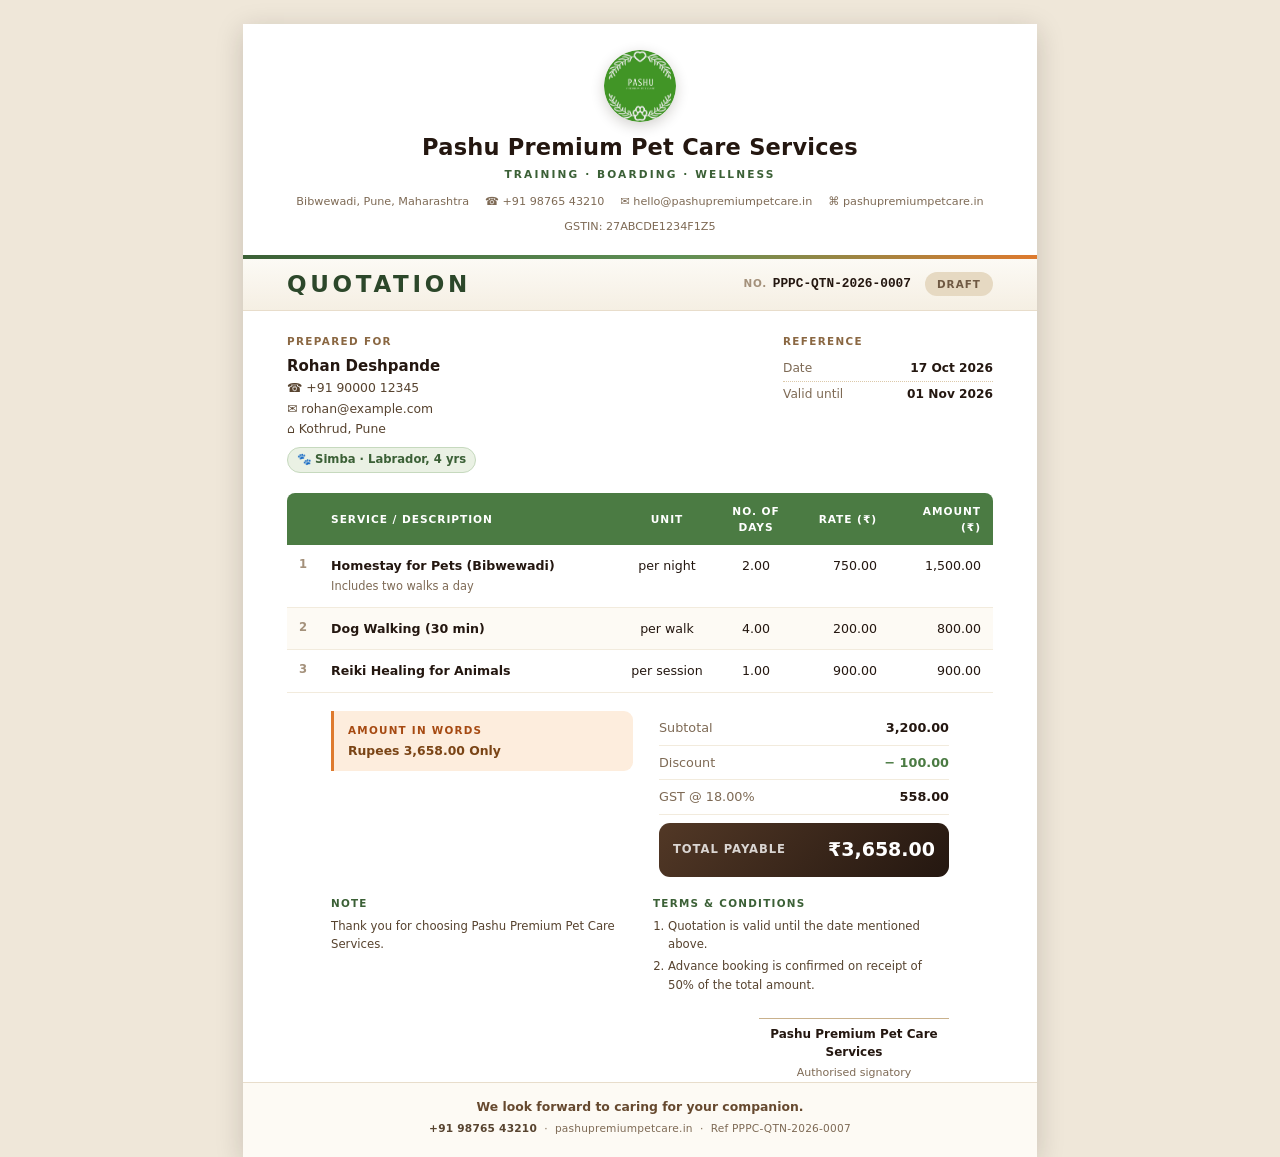
<file: _measure.html>
<!DOCTYPE html><html lang="en"><head><meta charset="UTF-8">
<title>Sheet preview (quotation)</title>
<link rel="stylesheet" href="assets/css/styles.css">
<style>body{background:#EFE7D9;padding:24px;margin:0}.sheet{margin:0 auto}</style>
</head><body><div class="sheet">
    <div class="sh-top">
      <img class="sh-logo" src="assets/images/pashupremiumpetcare_logo.png" alt="Pashu Premium Pet Care Services">
      <div class="sh-biz">
        <h2>Pashu Premium Pet Care Services</h2>
        <div class="tag">Training · Boarding · Wellness</div>
        <div class="meta"><span>Bibwewadi, Pune, Maharashtra</span><span>☎ +91 98765 43210</span><span>✉ hello@pashupremiumpetcare.in</span><span>⌘ pashupremiumpetcare.in</span><span>GSTIN: 27ABCDE1234F1Z5</span></div>
      </div>
    </div>

    <div class="sh-rule"></div>

    <div class="sh-docbar">
      <div class="kind">Quotation</div>
      <div class="sh-doc">
        <div class="no"><span>No.</span>PPPC-QTN-2026-0007</div>
        <div class="status draft">Draft</div>
      </div>
    </div>

    <div class="sh-body">
      <div class="sh-parties">
        <div class="sh-party to">
          <div class="sh-label">Prepared for</div>
          <div class="name">Rohan Deshpande</div>
         <div class="line">☎ +91 90000 12345<br>✉ rohan@example.com<br>⌂ Kothrud, Pune
         </div>
         <div class="pet">🐾 Simba · Labrador, 4 yrs</div>
        </div>
        <div class="sh-dates">
          <div class="sh-label">Reference</div>
          <div class="dr"><span>Date</span><b>17 Oct 2026</b></div><div class="dr"><span>Valid until</span><b>01 Nov 2026</b></div>
        </div>
      </div>

      <table class="sh-table">
        <thead>
          <tr>
            <th style="width:26px"></th>
            <th>Service / description</th>
            <th class="c" style="width:96px">Unit</th>
            <th class="c" style="width:82px">No. of days</th>
            <th class="r" style="width:92px">Rate (₹)</th>
            <th class="r" style="width:104px">Amount (₹)</th>
          </tr>
        </thead>
        <tbody><tr>
          <td class="idx">1</td>
          <td class="svc">Homestay for Pets (Bibwewadi)<small>Includes two walks a day</small></td>
          <td class="c">per night</td>
          <td class="c">2.00</td>
          <td class="r">750.00</td>
          <td class="r">1,500.00</td>
        </tr><tr>
          <td class="idx">2</td>
          <td class="svc">Dog Walking (30 min)</td>
          <td class="c">per walk</td>
          <td class="c">4.00</td>
          <td class="r">200.00</td>
          <td class="r">800.00</td>
        </tr><tr>
          <td class="idx">3</td>
          <td class="svc">Reiki Healing for Animals</td>
          <td class="c">per session</td>
          <td class="c">1.00</td>
          <td class="r">900.00</td>
          <td class="r">900.00</td>
        </tr></tbody>
      </table>

      <div class="sh-bottom">
        <div class="sh-words">
          <div class="lbl">Amount in words</div>
          <div class="val">Rupees 3,658.00 only</div>
        </div>
        <div class="sh-totals"><div class="tr"><span>Subtotal</span><b>3,200.00</b></div><div class="tr discounted"><span>Discount</span><b>− 100.00</b></div><div class="tr"><span>GST @ 18.00%</span><b>558.00</b></div><div class="tr grand"><span>Total payable</span><b>₹3,658.00</b></div></div>
      </div>
      <div class="sh-notes"><div class="sh-note"><div class="lbl">Note</div><p>Thank you for choosing Pashu Premium Pet Care Services.</p></div><div class="sh-note"><div class="lbl">Terms &amp; conditions</div><ol><li>Quotation is valid until the date mentioned above.</li><li>Advance booking is confirmed on receipt of 50% of the total amount.</li></ol></div></div>
      <div class="sh-sign">
        <div class="box">
          <div class="rule"></div>
          <strong>Pashu Premium Pet Care Services</strong>
          <span>Authorised signatory</span>
        </div>
      </div>
    </div>

    <div class="sh-foot">
      <div class="thanks">We look forward to caring for your companion.</div>
      <div class="fc">
        <b>+91 98765 43210</b> &nbsp;·&nbsp; pashupremiumpetcare.in
         &nbsp;·&nbsp; Ref PPPC-QTN-2026-0007
      </div>
    </div></div><script>window.addEventListener('load', function(){var s=document.querySelector('.sheet');document.title='HEIGHT='+Math.round(s.getBoundingClientRect().height)+' WIDTH='+Math.round(s.getBoundingClientRect().width);});</script></body></html>
</file>
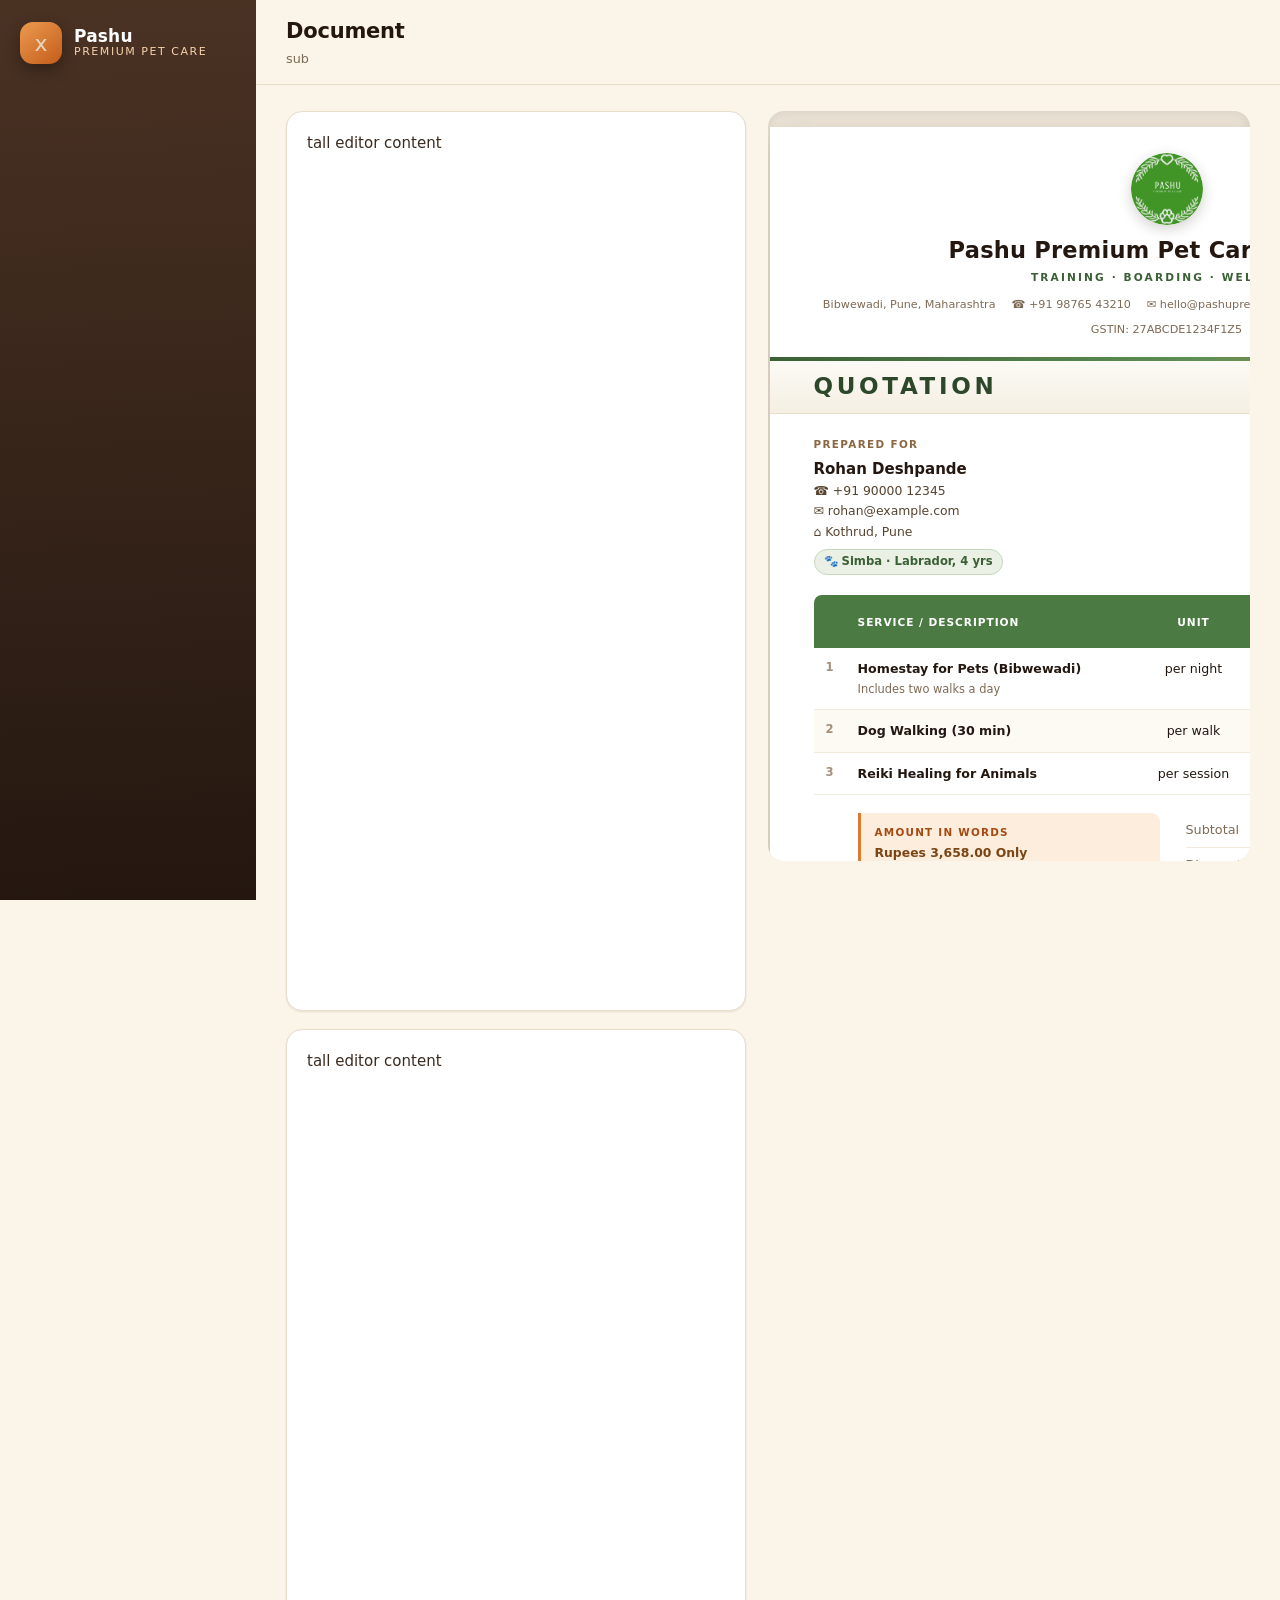
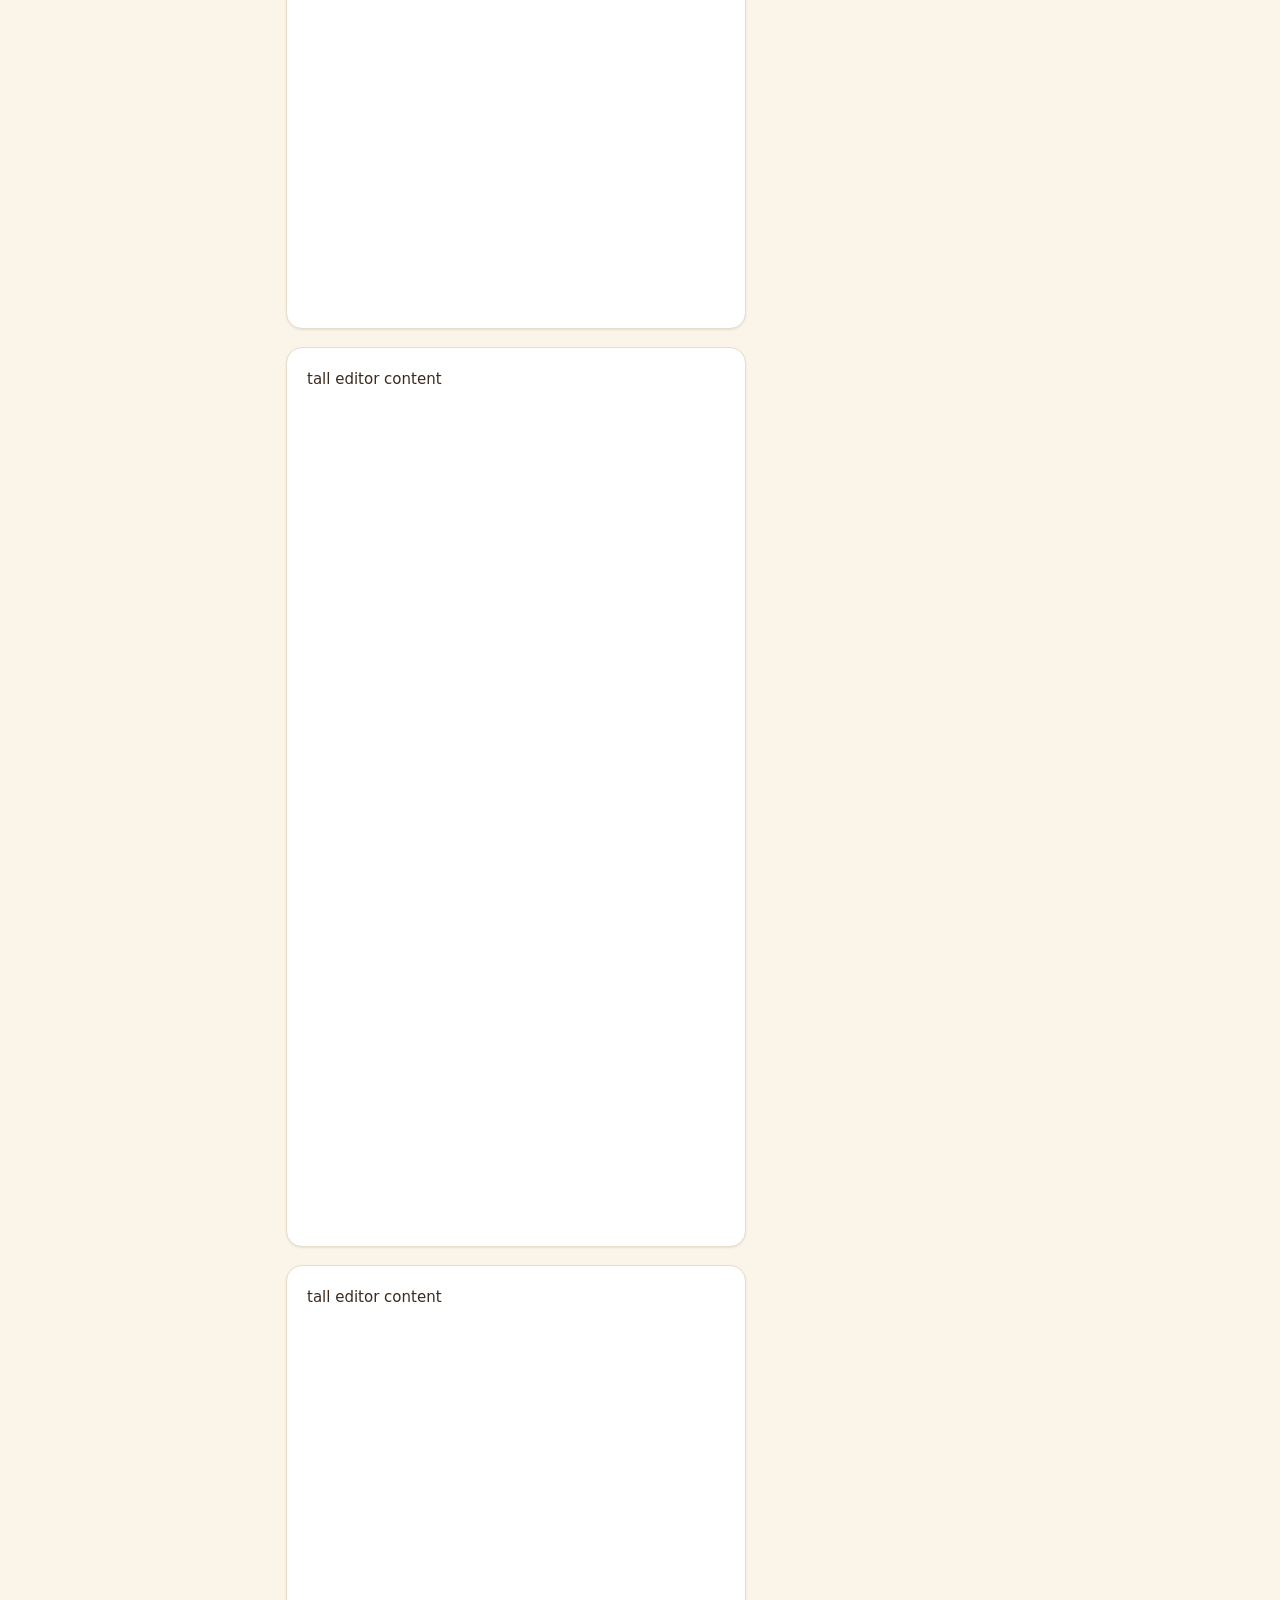
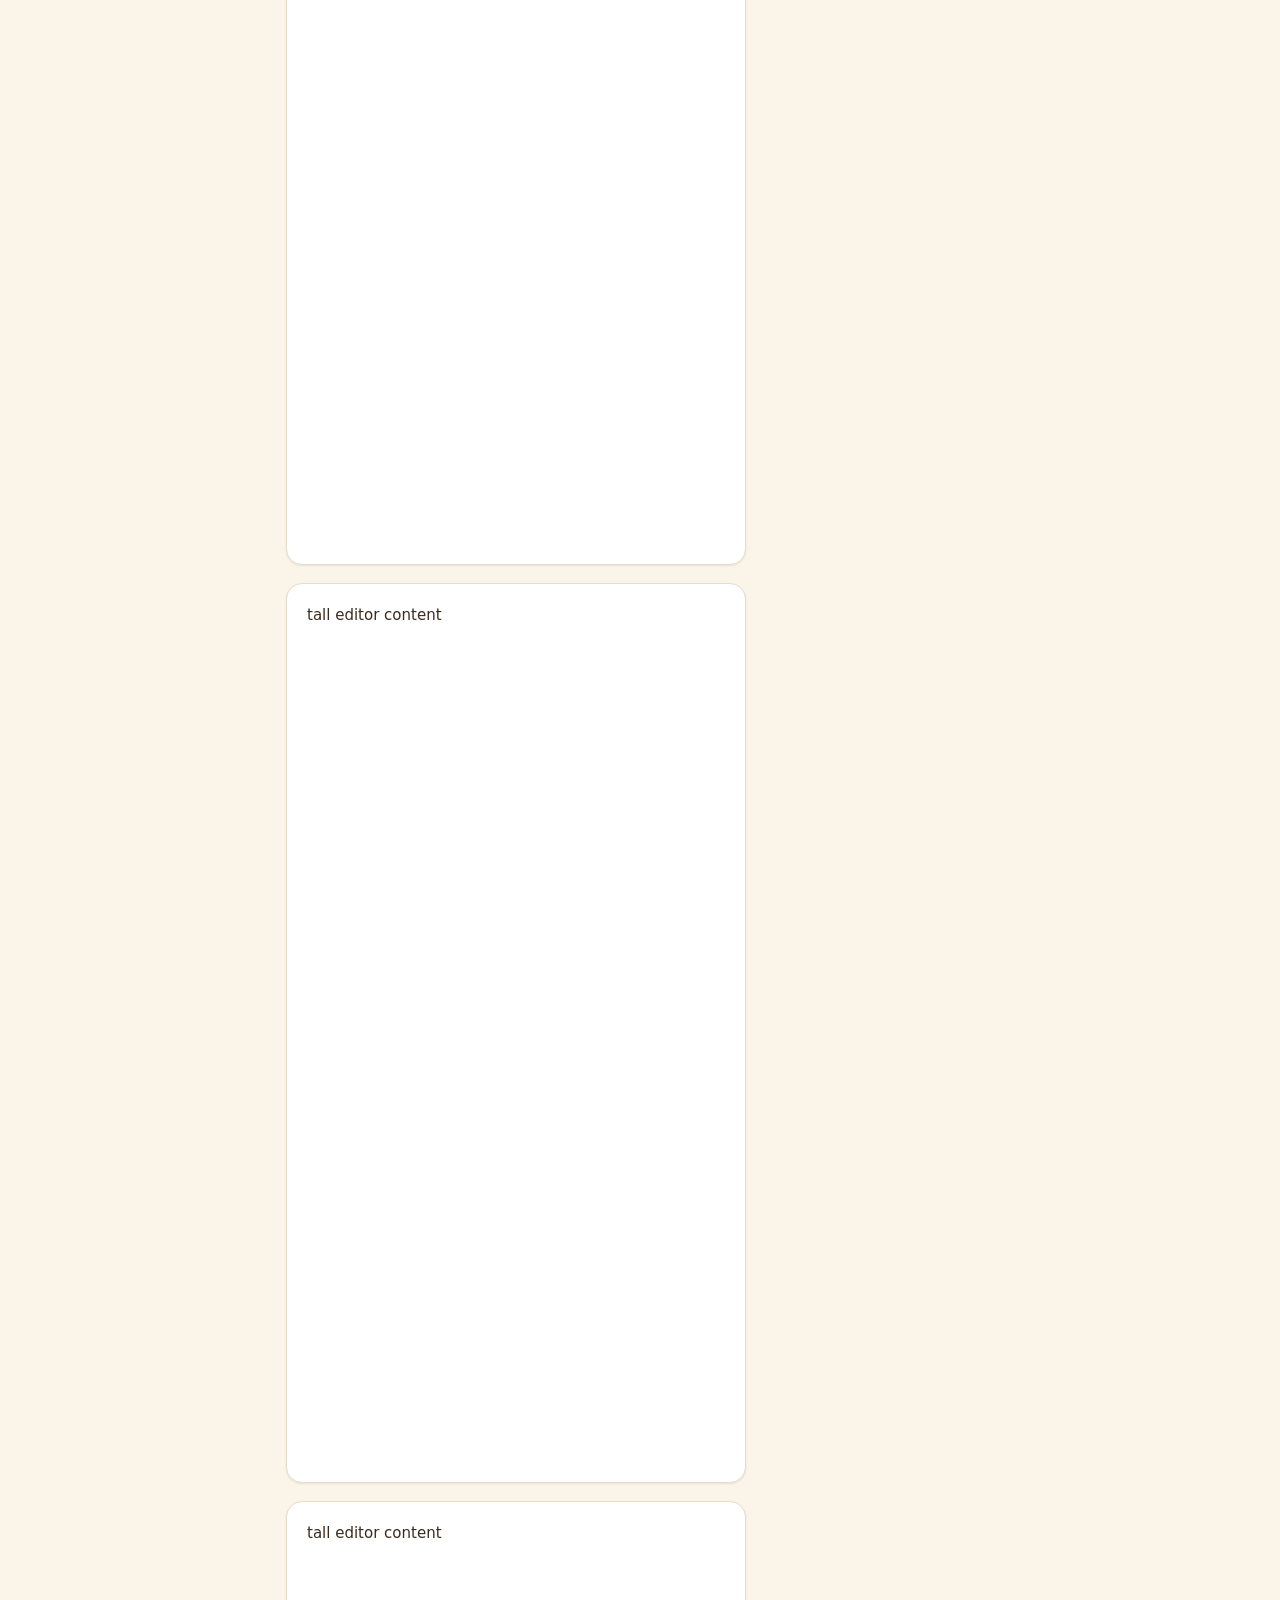
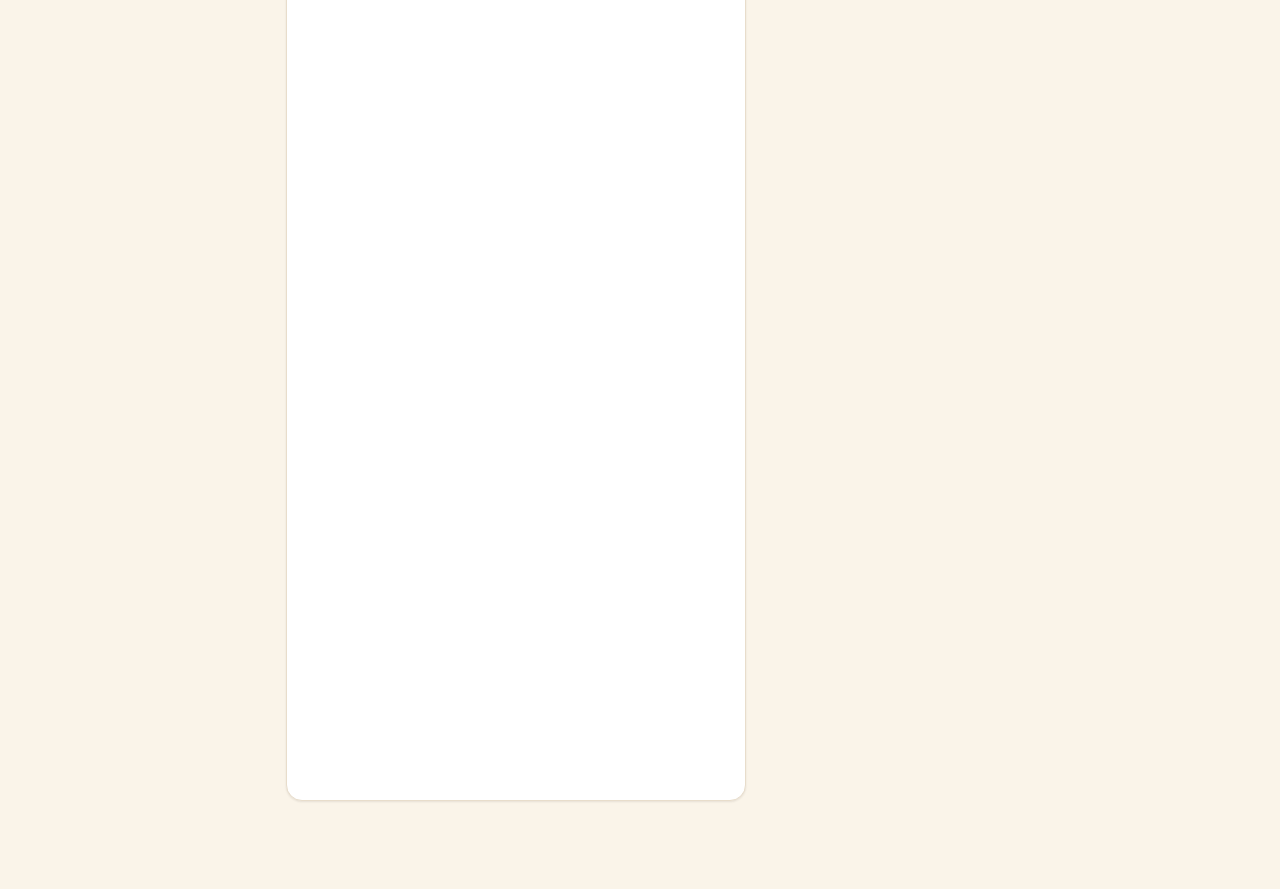
<file: _print-test.html>
<!DOCTYPE html><html lang="en"><head><meta charset="UTF-8">
<link rel="stylesheet" href="assets/css/styles.css"></head><body>
<aside class="sidebar"><div class="brand"><div class="brand-mark">x</div><div class="brand-text"><strong>Pashu</strong><span>Premium Pet Care</span></div></div></aside>
<div class="main"><header class="topbar"><div class="page-head"><h1>Document</h1><p>sub</p></div></header>
<main class="content"><section class="view active" id="view-document"><div class="editor"><form class="editor-form">
<div class="card" style="height:900px">tall editor content</div><div class="card" style="height:900px">tall editor content</div><div class="card" style="height:900px">tall editor content</div><div class="card" style="height:900px">tall editor content</div><div class="card" style="height:900px">tall editor content</div><div class="card" style="height:900px">tall editor content</div>
</form><div class="editor-preview"><div class="sheet-scroll"><div class="sheet-holder"><div class="sheet">
    <div class="sh-top">
      <img class="sh-logo" src="assets/images/pashupremiumpetcare_logo.png" alt="Pashu Premium Pet Care Services">
      <div class="sh-biz">
        <h2>Pashu Premium Pet Care Services</h2>
        <div class="tag">Training · Boarding · Wellness</div>
        <div class="meta"><span>Bibwewadi, Pune, Maharashtra</span><span>☎ +91 98765 43210</span><span>✉ hello@pashupremiumpetcare.in</span><span>⌘ pashupremiumpetcare.in</span><span>GSTIN: 27ABCDE1234F1Z5</span></div>
      </div>
    </div>

    <div class="sh-rule"></div>

    <div class="sh-docbar">
      <div class="kind">Quotation</div>
      <div class="sh-doc">
        <div class="no"><span>No.</span>PPPC-QTN-2026-0007</div>
        <div class="status draft">Draft</div>
      </div>
    </div>

    <div class="sh-body">
      <div class="sh-parties">
        <div class="sh-party to">
          <div class="sh-label">Prepared for</div>
          <div class="name">Rohan Deshpande</div>
         <div class="line">☎ +91 90000 12345<br>✉ rohan@example.com<br>⌂ Kothrud, Pune
         </div>
         <div class="pet">🐾 Simba · Labrador, 4 yrs</div>
        </div>
        <div class="sh-dates">
          <div class="sh-label">Reference</div>
          <div class="dr"><span>Date</span><b>17 Oct 2026</b></div><div class="dr"><span>Valid until</span><b>01 Nov 2026</b></div>
        </div>
      </div>

      <table class="sh-table">
        <thead>
          <tr>
            <th style="width:26px"></th>
            <th>Service / description</th>
            <th class="c" style="width:96px">Unit</th>
            <th class="c" style="width:82px">No. of days</th>
            <th class="r" style="width:92px">Rate (₹)</th>
            <th class="r" style="width:104px">Amount (₹)</th>
          </tr>
        </thead>
        <tbody><tr>
          <td class="idx">1</td>
          <td class="svc">Homestay for Pets (Bibwewadi)<small>Includes two walks a day</small></td>
          <td class="c">per night</td>
          <td class="c">2.00</td>
          <td class="r">750.00</td>
          <td class="r">1,500.00</td>
        </tr><tr>
          <td class="idx">2</td>
          <td class="svc">Dog Walking (30 min)</td>
          <td class="c">per walk</td>
          <td class="c">4.00</td>
          <td class="r">200.00</td>
          <td class="r">800.00</td>
        </tr><tr>
          <td class="idx">3</td>
          <td class="svc">Reiki Healing for Animals</td>
          <td class="c">per session</td>
          <td class="c">1.00</td>
          <td class="r">900.00</td>
          <td class="r">900.00</td>
        </tr></tbody>
      </table>

      <div class="sh-bottom">
        <div class="sh-words">
          <div class="lbl">Amount in words</div>
          <div class="val">Rupees 3,658.00 only</div>
        </div>
        <div class="sh-totals"><div class="tr"><span>Subtotal</span><b>3,200.00</b></div><div class="tr discounted"><span>Discount</span><b>− 100.00</b></div><div class="tr"><span>GST @ 18.00%</span><b>558.00</b></div><div class="tr grand"><span>Total payable</span><b>₹3,658.00</b></div></div>
      </div>
      <div class="sh-notes"><div class="sh-note"><div class="lbl">Note</div><p>Thank you for choosing Pashu Premium Pet Care Services.</p></div><div class="sh-note"><div class="lbl">Terms &amp; conditions</div><ol><li>Quotation is valid until the date mentioned above.</li><li>Advance booking is confirmed on receipt of 50% of the total amount.</li></ol></div></div>
      <div class="sh-sign">
        <div class="box">
          <div class="rule"></div>
          <strong>Pashu Premium Pet Care Services</strong>
          <span>Authorised signatory</span>
        </div>
      </div>
    </div>

    <div class="sh-foot">
      <div class="thanks">We look forward to caring for your companion.</div>
      <div class="fc">
        <b>+91 98765 43210</b> &nbsp;·&nbsp; pashupremiumpetcare.in
         &nbsp;·&nbsp; Ref PPPC-QTN-2026-0007
      </div>
    </div></div></div></div></div></div></section></main></div>
<div class="toast-wrap"></div>
<div id="printArea"><div class="sheet">
    <div class="sh-top">
      <img class="sh-logo" src="assets/images/pashupremiumpetcare_logo.png" alt="Pashu Premium Pet Care Services">
      <div class="sh-biz">
        <h2>Pashu Premium Pet Care Services</h2>
        <div class="tag">Training · Boarding · Wellness</div>
        <div class="meta"><span>Bibwewadi, Pune, Maharashtra</span><span>☎ +91 98765 43210</span><span>✉ hello@pashupremiumpetcare.in</span><span>⌘ pashupremiumpetcare.in</span><span>GSTIN: 27ABCDE1234F1Z5</span></div>
      </div>
    </div>

    <div class="sh-rule"></div>

    <div class="sh-docbar">
      <div class="kind">Quotation</div>
      <div class="sh-doc">
        <div class="no"><span>No.</span>PPPC-QTN-2026-0007</div>
        <div class="status draft">Draft</div>
      </div>
    </div>

    <div class="sh-body">
      <div class="sh-parties">
        <div class="sh-party to">
          <div class="sh-label">Prepared for</div>
          <div class="name">Rohan Deshpande</div>
         <div class="line">☎ +91 90000 12345<br>✉ rohan@example.com<br>⌂ Kothrud, Pune
         </div>
         <div class="pet">🐾 Simba · Labrador, 4 yrs</div>
        </div>
        <div class="sh-dates">
          <div class="sh-label">Reference</div>
          <div class="dr"><span>Date</span><b>17 Oct 2026</b></div><div class="dr"><span>Valid until</span><b>01 Nov 2026</b></div>
        </div>
      </div>

      <table class="sh-table">
        <thead>
          <tr>
            <th style="width:26px"></th>
            <th>Service / description</th>
            <th class="c" style="width:96px">Unit</th>
            <th class="c" style="width:82px">No. of days</th>
            <th class="r" style="width:92px">Rate (₹)</th>
            <th class="r" style="width:104px">Amount (₹)</th>
          </tr>
        </thead>
        <tbody><tr>
          <td class="idx">1</td>
          <td class="svc">Homestay for Pets (Bibwewadi)<small>Includes two walks a day</small></td>
          <td class="c">per night</td>
          <td class="c">2.00</td>
          <td class="r">750.00</td>
          <td class="r">1,500.00</td>
        </tr><tr>
          <td class="idx">2</td>
          <td class="svc">Dog Walking (30 min)</td>
          <td class="c">per walk</td>
          <td class="c">4.00</td>
          <td class="r">200.00</td>
          <td class="r">800.00</td>
        </tr><tr>
          <td class="idx">3</td>
          <td class="svc">Reiki Healing for Animals</td>
          <td class="c">per session</td>
          <td class="c">1.00</td>
          <td class="r">900.00</td>
          <td class="r">900.00</td>
        </tr></tbody>
      </table>

      <div class="sh-bottom">
        <div class="sh-words">
          <div class="lbl">Amount in words</div>
          <div class="val">Rupees 3,658.00 only</div>
        </div>
        <div class="sh-totals"><div class="tr"><span>Subtotal</span><b>3,200.00</b></div><div class="tr discounted"><span>Discount</span><b>− 100.00</b></div><div class="tr"><span>GST @ 18.00%</span><b>558.00</b></div><div class="tr grand"><span>Total payable</span><b>₹3,658.00</b></div></div>
      </div>
      <div class="sh-notes"><div class="sh-note"><div class="lbl">Note</div><p>Thank you for choosing Pashu Premium Pet Care Services.</p></div><div class="sh-note"><div class="lbl">Terms &amp; conditions</div><ol><li>Quotation is valid until the date mentioned above.</li><li>Advance booking is confirmed on receipt of 50% of the total amount.</li></ol></div></div>
      <div class="sh-sign">
        <div class="box">
          <div class="rule"></div>
          <strong>Pashu Premium Pet Care Services</strong>
          <span>Authorised signatory</span>
        </div>
      </div>
    </div>

    <div class="sh-foot">
      <div class="thanks">We look forward to caring for your companion.</div>
      <div class="fc">
        <b>+91 98765 43210</b> &nbsp;·&nbsp; pashupremiumpetcare.in
         &nbsp;·&nbsp; Ref PPPC-QTN-2026-0007
      </div>
    </div></div></div>
</body></html>
</file>
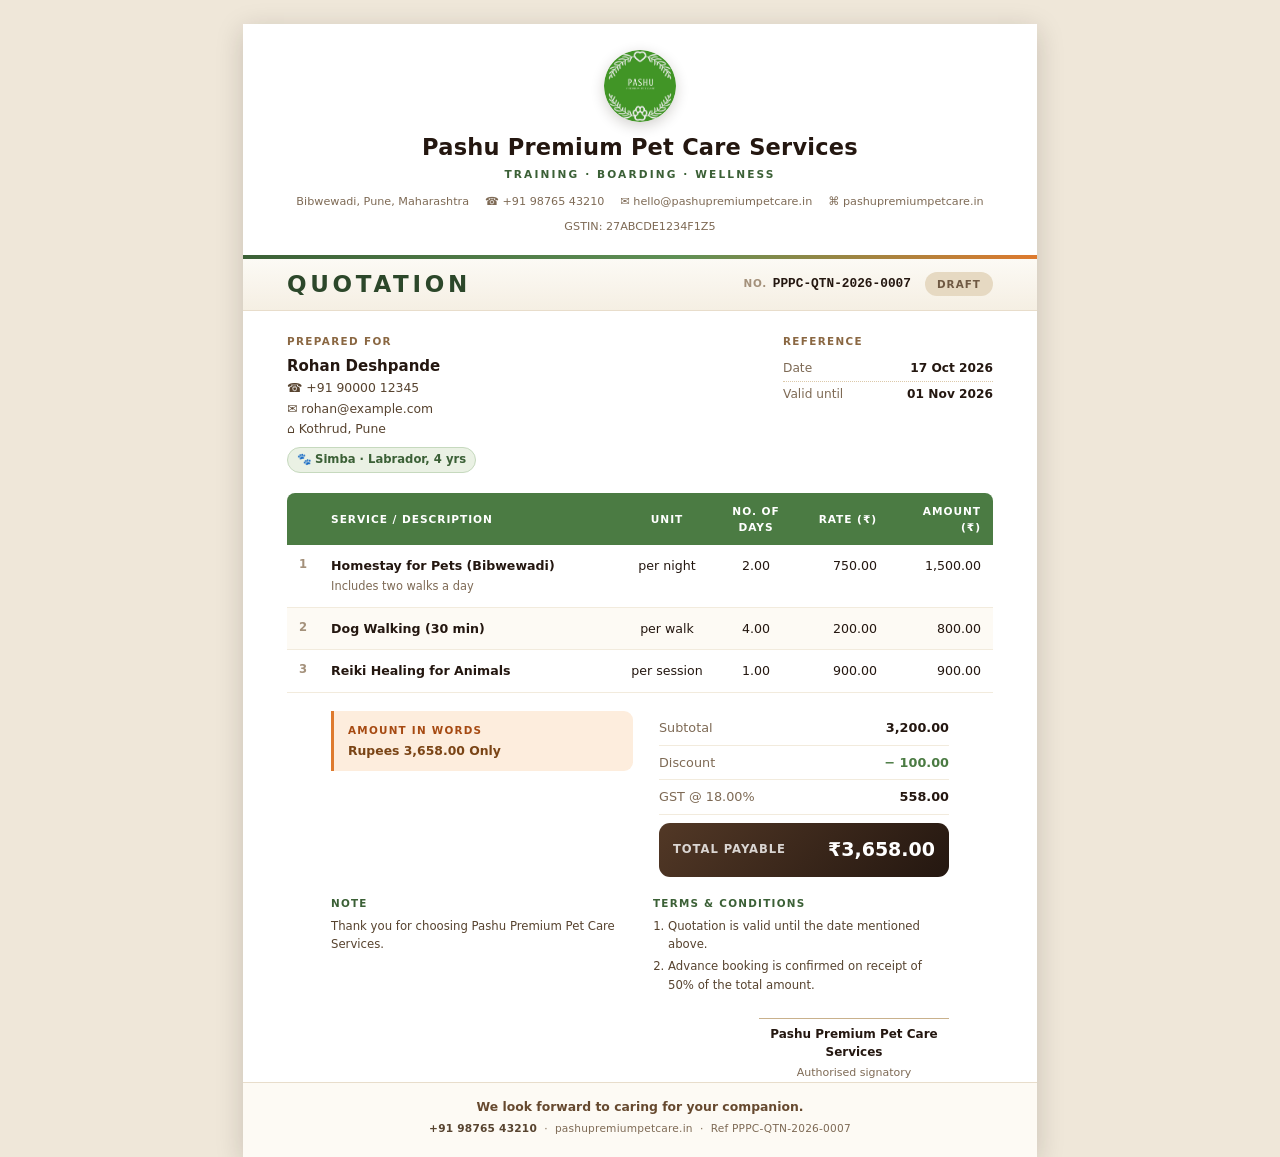
<file: _sheet-preview.html>
<!DOCTYPE html><html lang="en"><head><meta charset="UTF-8">
<title>Sheet preview (quotation)</title>
<link rel="stylesheet" href="assets/css/styles.css">
<style>body{background:#EFE7D9;padding:24px;margin:0}.sheet{margin:0 auto}</style>
</head><body><div class="sheet">
    <div class="sh-top">
      <img class="sh-logo" src="assets/images/pashupremiumpetcare_logo.png" alt="Pashu Premium Pet Care Services">
      <div class="sh-biz">
        <h2>Pashu Premium Pet Care Services</h2>
        <div class="tag">Training · Boarding · Wellness</div>
        <div class="meta"><span>Bibwewadi, Pune, Maharashtra</span><span>☎ +91 98765 43210</span><span>✉ hello@pashupremiumpetcare.in</span><span>⌘ pashupremiumpetcare.in</span><span>GSTIN: 27ABCDE1234F1Z5</span></div>
      </div>
    </div>

    <div class="sh-rule"></div>

    <div class="sh-docbar">
      <div class="kind">Quotation</div>
      <div class="sh-doc">
        <div class="no"><span>No.</span>PPPC-QTN-2026-0007</div>
        <div class="status draft">Draft</div>
      </div>
    </div>

    <div class="sh-body">
      <div class="sh-parties">
        <div class="sh-party to">
          <div class="sh-label">Prepared for</div>
          <div class="name">Rohan Deshpande</div>
         <div class="line">☎ +91 90000 12345<br>✉ rohan@example.com<br>⌂ Kothrud, Pune
         </div>
         <div class="pet">🐾 Simba · Labrador, 4 yrs</div>
        </div>
        <div class="sh-dates">
          <div class="sh-label">Reference</div>
          <div class="dr"><span>Date</span><b>17 Oct 2026</b></div><div class="dr"><span>Valid until</span><b>01 Nov 2026</b></div>
        </div>
      </div>

      <table class="sh-table">
        <thead>
          <tr>
            <th style="width:26px"></th>
            <th>Service / description</th>
            <th class="c" style="width:96px">Unit</th>
            <th class="c" style="width:82px">No. of days</th>
            <th class="r" style="width:92px">Rate (₹)</th>
            <th class="r" style="width:104px">Amount (₹)</th>
          </tr>
        </thead>
        <tbody><tr>
          <td class="idx">1</td>
          <td class="svc">Homestay for Pets (Bibwewadi)<small>Includes two walks a day</small></td>
          <td class="c">per night</td>
          <td class="c">2.00</td>
          <td class="r">750.00</td>
          <td class="r">1,500.00</td>
        </tr><tr>
          <td class="idx">2</td>
          <td class="svc">Dog Walking (30 min)</td>
          <td class="c">per walk</td>
          <td class="c">4.00</td>
          <td class="r">200.00</td>
          <td class="r">800.00</td>
        </tr><tr>
          <td class="idx">3</td>
          <td class="svc">Reiki Healing for Animals</td>
          <td class="c">per session</td>
          <td class="c">1.00</td>
          <td class="r">900.00</td>
          <td class="r">900.00</td>
        </tr></tbody>
      </table>

      <div class="sh-bottom">
        <div class="sh-words">
          <div class="lbl">Amount in words</div>
          <div class="val">Rupees 3,658.00 only</div>
        </div>
        <div class="sh-totals"><div class="tr"><span>Subtotal</span><b>3,200.00</b></div><div class="tr discounted"><span>Discount</span><b>− 100.00</b></div><div class="tr"><span>GST @ 18.00%</span><b>558.00</b></div><div class="tr grand"><span>Total payable</span><b>₹3,658.00</b></div></div>
      </div>
      <div class="sh-notes"><div class="sh-note"><div class="lbl">Note</div><p>Thank you for choosing Pashu Premium Pet Care Services.</p></div><div class="sh-note"><div class="lbl">Terms &amp; conditions</div><ol><li>Quotation is valid until the date mentioned above.</li><li>Advance booking is confirmed on receipt of 50% of the total amount.</li></ol></div></div>
      <div class="sh-sign">
        <div class="box">
          <div class="rule"></div>
          <strong>Pashu Premium Pet Care Services</strong>
          <span>Authorised signatory</span>
        </div>
      </div>
    </div>

    <div class="sh-foot">
      <div class="thanks">We look forward to caring for your companion.</div>
      <div class="fc">
        <b>+91 98765 43210</b> &nbsp;·&nbsp; pashupremiumpetcare.in
         &nbsp;·&nbsp; Ref PPPC-QTN-2026-0007
      </div>
    </div></div></body></html>
</file>
<file: assets/css/styles.css>
/* ==========================================================================
   Pashu Premium Pet Care — Admin Console
   Palette: cream · beige · brown · orange · green · white
   ========================================================================== */

:root{
  /* ---- cream & beige surfaces ---- */
  --cream-50:#FDFAF5;
  --cream-100:#FAF4E9;
  --cream-200:#F3EADA;
  --cream-300:#EADFCB;
  --beige-400:#DCC9A9;
  --beige-500:#C9B18C;

  /* ---- brown ---- */
  --brown-900:#241710;
  --brown-800:#33221A;
  --brown-700:#4A3223;
  --brown-600:#66492F;
  --brown-500:#8A6742;
  --brown-400:#A98C68;
  --brown-100:#F0E6D8;

  /* ---- orange ---- */
  --orange-700:#A64A12;
  --orange-600:#C45C1A;
  --orange-500:#DE7A2E;
  --orange-400:#EB9A50;
  --orange-200:#F7D2AC;
  --orange-100:#FDEDDD;

  /* ---- green ---- */
  --green-800:#2C472A;
  --green-700:#3B6036;
  --green-600:#4B7B43;
  --green-500:#5F9055;
  --green-200:#C6D9BE;
  --green-100:#EAF1E4;

  /* ---- warm neutrals ---- */
  --ink-900:#241710;
  --ink-800:#3B2B1F;
  --ink-700:#57432F;
  --ink-600:#6F5943;
  --ink-500:#7E6A55;
  --ink-400:#A4917B;

  --line:#E8DDCB;
  --line-2:#F2EBDD;
  --bg:#FAF4E9;
  --card:#ffffff;

  --ok:#3B7A43;
  --warn:#C4761A;
  --danger:#A8402C;

  --r-sm:8px;
  --r:12px;
  --r-lg:16px;
  --r-xl:22px;

  --sh-1:0 1px 2px rgba(36,23,16,.05), 0 1px 3px rgba(36,23,16,.04);
  --sh-2:0 4px 12px rgba(36,23,16,.07);
  --sh-3:0 18px 48px rgba(36,23,16,.24);

  --fs:15px;
  --sidebar-w:256px;
  --font:"Inter","Segoe UI",system-ui,-apple-system,"Helvetica Neue",Arial,sans-serif;
  --mono:"JetBrains Mono","SFMono-Regular",Consolas,"Liberation Mono",monospace;
}

*,*::before,*::after{box-sizing:border-box}
html,body{height:100%}
body{
  margin:0;
  font-family:var(--font);
  font-size:var(--fs);
  color:var(--ink-800);
  background:var(--bg);
  -webkit-font-smoothing:antialiased;
  line-height:1.5;
}
h1,h2,h3,h4{margin:0;font-weight:700;letter-spacing:-.01em;color:var(--ink-900)}
p{margin:0}
a{color:var(--brown-600);text-decoration:none}
button{font:inherit;color:inherit}
svg{width:20px;height:20px;fill:currentColor;flex:none}
[hidden]{display:none !important}
code{font-family:var(--mono);font-size:.85em;background:var(--cream-200);border:1px solid var(--line);padding:1px 5px;border-radius:5px;color:var(--brown-600)}

/* ------------------------------ LAYOUT ---------------------------------- */
.sidebar{
  position:fixed;inset:0 auto 0 0;width:var(--sidebar-w);
  background:linear-gradient(178deg,#4A3223 0%,#241710 100%);
  color:#E6D6C0;display:flex;flex-direction:column;z-index:60;
  box-shadow:1px 0 0 rgba(255,255,255,.05);
}
.brand{display:flex;align-items:center;gap:12px;padding:22px 20px 18px}
.brand-mark{
  width:42px;height:42px;border-radius:13px;display:grid;place-items:center;font-size:22px;
  background:linear-gradient(140deg,var(--orange-400),var(--orange-600));
  box-shadow:0 6px 16px rgba(0,0,0,.32);
}
.brand-text{display:flex;flex-direction:column;line-height:1.15}
.brand-text strong{font-size:17px;color:#fff;letter-spacing:.01em}
.brand-text span{font-size:11px;text-transform:uppercase;letter-spacing:.14em;color:var(--orange-200)}

.nav{flex:1;overflow-y:auto;padding:6px 12px 20px}
.nav::-webkit-scrollbar{width:6px}
.nav::-webkit-scrollbar-thumb{background:rgba(255,255,255,.14);border-radius:3px}
.nav-label{font-size:10.5px;text-transform:uppercase;letter-spacing:.15em;color:rgba(247,210,172,.5);padding:16px 12px 7px;font-weight:600}
.nav-item{
  display:flex;align-items:center;gap:11px;padding:10px 12px;border-radius:10px;
  color:#D8C4AA;font-weight:500;font-size:14.2px;transition:.16s;position:relative;
}
.nav-item svg{width:18px;height:18px;opacity:.85}
.nav-item:hover{background:rgba(255,255,255,.07);color:#fff}
.nav-item.active{background:rgba(255,255,255,.13);color:#fff;box-shadow:inset 0 0 0 1px rgba(255,255,255,.08)}
.nav-item.active::before{content:"";position:absolute;left:-12px;top:9px;bottom:9px;width:3px;border-radius:0 3px 3px 0;background:var(--orange-500)}
.nav-item .pill{
  margin-left:auto;font-style:normal;font-size:11px;font-weight:700;
  background:rgba(255,255,255,.14);color:#fff;padding:1px 7px;border-radius:20px;min-width:22px;text-align:center;
}
.sidebar-foot{padding:14px;border-top:1px solid rgba(255,255,255,.09)}
.conn{display:flex;align-items:center;gap:10px;background:rgba(255,255,255,.06);padding:10px 12px;border-radius:11px}
.conn .dot{width:9px;height:9px;border-radius:50%;background:var(--orange-500);box-shadow:0 0 0 3px rgba(222,122,46,.2);flex:none}
.conn.ok .dot{background:var(--green-500);box-shadow:0 0 0 3px rgba(95,144,85,.22)}
.conn strong{display:block;font-size:12.5px;color:#fff}
.conn small{font-size:11px;color:rgba(230,214,192,.6)}

.main{margin-left:var(--sidebar-w);min-height:100vh;display:flex;flex-direction:column}
.topbar{
  position:sticky;top:0;z-index:40;display:flex;align-items:center;gap:16px;
  padding:16px 30px;background:rgba(250,244,233,.88);backdrop-filter:blur(12px);
  border-bottom:1px solid var(--line);
}
.page-head h1{font-size:21px}
.page-head p{font-size:12.8px;color:var(--ink-500);margin-top:1px}
.topbar-actions{margin-left:auto;display:flex;gap:10px;align-items:center;flex-wrap:wrap}
.menu-btn{display:none}
.content{padding:26px 30px 70px;flex:1}
.view{display:none;animation:fade .22s ease}
.view.active{display:block}
@keyframes fade{from{opacity:0;transform:translateY(5px)}to{opacity:1;transform:none}}

/* ------------------------------ PRIMITIVES ------------------------------ */
.card{background:var(--card);border:1px solid var(--line);border-radius:var(--r-lg);padding:20px;box-shadow:var(--sh-1);margin-bottom:18px}
.card-head{display:flex;align-items:center;gap:12px;margin-bottom:16px}
.card-head h3{font-size:15.5px}
.card-head .link{margin-left:auto;font-size:13px;font-weight:600}
.card-head .head-tools{margin-left:auto}
.head-tools .select-sm,.card-head .btn{margin-left:auto}
.hint{font-size:12.8px;color:var(--ink-500);line-height:1.6;margin-bottom:14px}
.grid-2{display:grid;grid-template-columns:1fr 1fr;gap:18px;align-items:start}
.grid-2>.card{margin-bottom:0}
.grid-2.wide-left{grid-template-columns:1.45fr 1fr}
@media(max-width:1150px){.grid-2,.grid-2.wide-left{grid-template-columns:1fr}}

/* buttons */
.btn{
  display:inline-flex;align-items:center;justify-content:center;gap:8px;
  padding:10px 17px;border-radius:10px;border:1px solid transparent;cursor:pointer;
  font-size:13.6px;font-weight:600;transition:.16s;white-space:nowrap;text-decoration:none;
}
.btn:active{transform:translateY(1px)}
.btn-primary{background:linear-gradient(135deg,var(--orange-500),var(--orange-600));color:#fff;box-shadow:0 2px 7px rgba(196,92,26,.3)}
.btn-primary:hover{filter:brightness(1.05)}
.btn-green{background:linear-gradient(135deg,var(--green-500),var(--green-700));color:#fff;box-shadow:0 2px 7px rgba(75,123,67,.3)}
.btn-green:hover{filter:brightness(1.05)}
.btn-ghost{background:#fff;border-color:var(--line);color:var(--brown-600)}
.btn-ghost:hover{background:var(--cream-100);border-color:var(--beige-400);color:var(--brown-700)}
.btn-danger{background:#fff;border-color:#EBCFC6;color:var(--danger)}
.btn-danger:hover{background:#FBEDE9}
.btn-sm{padding:7px 12px;font-size:12.6px;border-radius:8px}
.btn-block{width:100%}
.btn:disabled{opacity:.55;cursor:not-allowed}
.icon-btn{
  width:34px;height:34px;border-radius:9px;border:1px solid var(--line);background:#fff;
  display:grid;place-items:center;cursor:pointer;transition:.15s;color:var(--brown-600);
}
.icon-btn:hover{background:var(--cream-100);border-color:var(--beige-400);color:var(--orange-600)}
.icon-btn svg{width:17px;height:17px}

/* fields */
.field{display:flex;flex-direction:column;gap:6px;flex:1;min-width:0}
.field>span{font-size:12.2px;font-weight:600;color:var(--ink-700);letter-spacing:.01em}
.field .req{color:var(--danger);font-style:normal}
.field input,.field select,.field textarea{
  width:100%;padding:10px 12px;border:1px solid var(--line);border-radius:10px;background:#fff;
  font:inherit;font-size:13.8px;color:var(--ink-900);transition:.15s;outline:none;
}
.field textarea{resize:vertical;line-height:1.55}
.field input:focus,.field select:focus,.field textarea:focus{border-color:var(--orange-500);box-shadow:0 0 0 3px rgba(222,122,46,.16)}
.field input::placeholder,.field textarea::placeholder{color:var(--ink-400)}
.field.check{flex-direction:row;align-items:center;gap:9px;padding-top:22px}
.field.check input{width:17px;height:17px;accent-color:var(--orange-600);flex:none}
.field.check span{font-size:13px;font-weight:500;color:var(--ink-700)}
.field-row{display:flex;gap:14px;margin-bottom:14px}
.field-row>*:only-child{max-width:50%}
@media(max-width:640px){.field-row{flex-direction:column}.field-row>*:only-child{max-width:100%}}
.input-split{display:flex}
.input-split input{border-radius:10px 0 0 10px;border-right:none}
.input-split select{width:64px;border-radius:0 10px 10px 0;padding:10px 6px;border:1px solid var(--line);background:#fff;font:inherit;font-size:13.5px;outline:none}
.select-sm{padding:9px 12px;border:1px solid var(--line);border-radius:10px;background:#fff;font:inherit;font-size:13.2px;color:var(--ink-700);outline:none;cursor:pointer;max-width:230px}
.select-sm:focus{border-color:var(--orange-500)}
.row-actions{display:flex;gap:10px;align-items:center;flex-wrap:wrap;margin-top:6px}
hr{border:none;border-top:1px solid var(--line-2);margin:18px 0}

/* ------------------------------ DASHBOARD ------------------------------- */
.stat-grid{display:grid;grid-template-columns:repeat(4,1fr);gap:16px;margin-bottom:18px}
@media(max-width:1100px){.stat-grid{grid-template-columns:repeat(2,1fr)}}
@media(max-width:520px){.stat-grid{grid-template-columns:1fr}}
.stat{
  background:var(--card);border:1px solid var(--line);border-radius:var(--r-lg);padding:18px;
  box-shadow:var(--sh-1);position:relative;overflow:hidden;
}
.stat::after{content:"";position:absolute;right:-24px;top:-24px;width:88px;height:88px;border-radius:50%;background:var(--cream-100)}
.stat .st-ico{width:36px;height:36px;border-radius:11px;display:grid;place-items:center;font-size:17px;background:var(--orange-100);margin-bottom:12px;position:relative;z-index:1}
.stat.brown .st-ico{background:var(--brown-100)}
.stat.green .st-ico{background:var(--green-100)}
.stat.cream .st-ico{background:var(--cream-300)}
.stat .st-label{font-size:12.2px;color:var(--ink-500);font-weight:600;text-transform:uppercase;letter-spacing:.07em;position:relative;z-index:1}
.stat .st-value{font-size:26px;font-weight:750;letter-spacing:-.02em;margin-top:4px;position:relative;z-index:1}
.stat .st-sub{font-size:12.2px;color:var(--ink-500);margin-top:3px;position:relative;z-index:1}

.quick-grid{display:grid;grid-template-columns:1fr 1fr;gap:12px}
.quick{
  display:flex;flex-direction:column;gap:3px;padding:14px;border:1px solid var(--line);
  border-radius:var(--r);background:#fff;transition:.16s;color:inherit;
}
.quick:hover{border-color:var(--beige-400);background:var(--cream-100);transform:translateY(-1px);box-shadow:var(--sh-2)}
.qi{width:32px;height:32px;border-radius:9px;display:grid;place-items:center;font-size:15px;margin-bottom:6px;background:var(--orange-100)}
.qi.qi-orange{background:var(--orange-100)}
.qi.qi-green{background:var(--green-100)}
.qi.qi-brown{background:var(--brown-100)}
.qi.qi-cream{background:var(--cream-300)}
.quick strong{font-size:13.6px}
.quick small{font-size:12px;color:var(--ink-500)}

.list{display:flex;flex-direction:column}
.list-row{display:flex;align-items:center;gap:12px;padding:11px 4px;border-bottom:1px solid var(--line-2);cursor:default}
.list-row:last-child{border-bottom:none}
.list-row.click{cursor:pointer;border-radius:8px;padding-left:8px;padding-right:8px}
.list-row.click:hover{background:var(--cream-100)}
.lr-ico{width:34px;height:34px;border-radius:10px;display:grid;place-items:center;font-size:15px;background:var(--green-100);flex:none}
.lr-ico.bill{background:var(--orange-100)}
.lr-main{min-width:0;flex:1}
.lr-main strong{display:block;font-size:13.6px;overflow:hidden;text-overflow:ellipsis;white-space:nowrap}
.lr-main small{font-size:12px;color:var(--ink-500);overflow:hidden;text-overflow:ellipsis;white-space:nowrap;display:block}
.lr-amt{font-weight:700;font-size:13.8px;font-variant-numeric:tabular-nums;white-space:nowrap}
.lr-bar{height:5px;background:var(--cream-200);border-radius:4px;overflow:hidden;margin-top:6px}
.lr-bar i{display:block;height:100%;background:linear-gradient(90deg,var(--orange-400),var(--orange-600));border-radius:4px}

.money-break{display:flex;flex-direction:column;gap:2px}
.mb-row{display:flex;justify-content:space-between;align-items:center;padding:11px 0;border-bottom:1px dashed var(--line);font-size:13.6px}
.mb-row:last-child{border-bottom:none;font-weight:700;font-size:15px;color:var(--ink-900)}
.mb-row span:first-child{color:var(--ink-500);display:flex;align-items:center;gap:8px}
.mb-row span:last-child{font-variant-numeric:tabular-nums;font-weight:650}
.mb-dot{width:8px;height:8px;border-radius:3px;flex:none}

.mini-note{margin-top:16px;padding:12px 14px;border-radius:var(--r);background:var(--orange-100);border:1px solid var(--orange-200);font-size:12.8px;color:#8A4A14;line-height:1.55}
.mini-note.good{background:var(--green-100);border-color:var(--green-200);color:var(--green-700)}
.mini-note b{color:inherit}

/* ------------------------------ BADGES ---------------------------------- */
.badge{display:inline-flex;align-items:center;gap:5px;padding:3px 9px;border-radius:20px;font-size:11.4px;font-weight:700;letter-spacing:.02em;white-space:nowrap}
.badge.grey{background:var(--cream-200);color:var(--ink-500)}
.badge.green{background:var(--green-100);color:var(--green-700)}
.badge.orange{background:var(--orange-100);color:var(--orange-700)}
.badge.warm{background:var(--brown-100);color:var(--brown-600)}
.badge.red{background:#FBEAE5;color:var(--danger)}
.badge-plain{font-size:11.4px;font-weight:700;padding:3px 8px;border-radius:6px}
.badge-plain.q{background:var(--green-100);color:var(--green-700)}
.badge-plain.b{background:var(--orange-100);color:var(--orange-700)}

/* ------------------------------ TABLES ---------------------------------- */
.table-wrap{overflow-x:auto;margin:0 -20px -20px;padding:0 20px 20px}
.table{width:100%;border-collapse:collapse;font-size:13.6px;min-width:760px}
.table th{
  text-align:left;font-size:11.4px;text-transform:uppercase;letter-spacing:.08em;
  color:var(--ink-500);font-weight:700;padding:0 12px 10px;border-bottom:1.5px solid var(--line);
}
.table td{padding:13px 12px;border-bottom:1px solid var(--line-2);vertical-align:middle}
.table tbody tr{transition:.14s}
.table tbody tr:hover{background:var(--cream-100)}
.table tbody tr:last-child td{border-bottom:none}
.ta-r{text-align:right}
.ta-c{text-align:center}
.table .num{font-variant-numeric:tabular-nums;font-weight:650}
.cell-main{font-weight:600;color:var(--ink-900)}
.cell-sub{font-size:11.8px;color:var(--ink-500)}
.row-acts{display:flex;gap:6px;justify-content:flex-end}
.mini{
  width:30px;height:30px;border-radius:8px;border:1px solid var(--line);background:#fff;
  display:grid;place-items:center;cursor:pointer;font-size:13px;transition:.15s;color:var(--brown-600);
}
.mini:hover{background:var(--cream-100);border-color:var(--beige-400);color:var(--orange-600)}
.mini.danger:hover{background:#FBEDE9;border-color:#EBCFC6;color:var(--danger)}

.toolbar{display:flex;gap:10px;align-items:center;flex-wrap:wrap;margin-bottom:18px}
.search{display:flex;align-items:center;gap:9px;flex:1;min-width:220px;border:1px solid var(--line);border-radius:10px;padding:0 12px;background:#fff;transition:.15s}
.search:focus-within{border-color:var(--orange-500);box-shadow:0 0 0 3px rgba(222,122,46,.16)}
.search svg{width:17px;height:17px;color:var(--ink-400)}
.search input{border:none;outline:none;padding:10px 0;flex:1;font:inherit;font-size:13.8px;background:none}

.empty{text-align:center;padding:52px 20px 34px}
.empty-emoji{font-size:38px;margin-bottom:12px}
.empty h3{font-size:16px;margin-bottom:6px}
.empty p{font-size:13.4px;color:var(--ink-500);max-width:380px;margin:0 auto 18px}
.empty-actions{display:flex;gap:10px;justify-content:center}

/* ------------------------------ CALENDAR -------------------------------- */
.cal-head{display:flex;align-items:center;gap:16px;flex-wrap:wrap;margin-bottom:18px}
.cal-nav{display:flex;align-items:center;gap:8px}
.cal-nav .icon-btn{width:34px;height:34px;font-size:18px;line-height:1;font-weight:700}
.cal-head h3{flex:1;text-align:center;font-size:16.5px;text-transform:capitalize}
.cal-legend{display:flex;align-items:center;gap:7px;font-size:12px;color:var(--ink-500);font-weight:600}
.cal-dot{width:9px;height:9px;border-radius:50%;background:var(--green-500);box-shadow:0 0 0 3px rgba(95,144,85,.2)}
.cal-weekdays{display:grid;grid-template-columns:repeat(7,1fr);gap:8px;margin-bottom:8px}
.cal-weekdays span{font-size:10.6px;text-transform:uppercase;letter-spacing:.1em;font-weight:800;color:var(--ink-400);text-align:center}
.cal-grid{display:grid;grid-template-columns:repeat(7,1fr);gap:8px}
.cal-cell{
  min-height:106px;border:1px solid var(--line);border-radius:10px;background:#FEFCF8;padding:7px;
  display:flex;flex-direction:column;gap:6px;
}
.cal-cell.blank{border:none;background:transparent}
.cal-cell.has{border-color:var(--green-200);background:#FBFDF9}
.cal-cell.today{outline:2px solid var(--orange-500);outline-offset:-2px}
.cal-day{font-size:11.4px;font-weight:700;color:var(--ink-500)}
.cal-cell.today .cal-day{color:var(--orange-700)}
.cal-items{display:flex;flex-direction:column;gap:4px;overflow:hidden}
.cal-chip{
  display:flex;flex-direction:column;gap:1px;align-items:flex-start;text-align:left;width:100%;
  border:none;border-left:3px solid var(--green-600);border-radius:7px;padding:5px 7px;
  background:var(--green-100);cursor:pointer;font:inherit;transition:.14s;
}
.cal-chip:hover{background:var(--green-200)}
.cal-chip b{font-size:9.9px;font-weight:800;color:var(--green-800);letter-spacing:.02em}
.cal-chip span{font-size:11.2px;font-weight:650;color:var(--ink-900);max-width:100%;white-space:nowrap;overflow:hidden;text-overflow:ellipsis}
.cal-chip i{font-size:10px;font-style:normal;color:var(--ink-500);max-width:100%;white-space:nowrap;overflow:hidden;text-overflow:ellipsis}
@media(max-width:820px){
  .cal-head{gap:10px}
  .cal-head h3{order:-1;flex-basis:100%}
  .cal-cell{min-height:76px;padding:5px;gap:3px}
  .cal-chip span,.cal-chip i{display:none}
  .cal-chip b{font-size:9.4px}
}

/* ------------------------------ EDITOR ---------------------------------- */
.editor{display:grid;grid-template-columns:minmax(420px,1fr) minmax(460px,1.05fr);gap:22px;align-items:start}
@media(max-width:1250px){.editor{grid-template-columns:1fr}}
.editor-form{min-width:0}
.editor-actions{display:flex;gap:10px;flex-wrap:wrap;position:sticky;bottom:0;background:linear-gradient(180deg,rgba(250,244,233,0) 0%,var(--bg) 34%);padding:14px 0 4px;z-index:10}

.items{display:flex;flex-direction:column;gap:10px;margin-bottom:12px}
.item{
  border:1px solid var(--line);border-radius:var(--r);padding:12px;background:#FEFCF8;
  display:grid;grid-template-columns:minmax(120px,1fr) 80px 56px 86px 96px 30px;gap:8px;align-items:end;position:relative;
}
.item .field>span{font-size:10.8px;color:var(--ink-400);text-transform:uppercase;letter-spacing:.07em}
.item .field input,.item .field select{padding:8px 10px;font-size:13.2px}
.item .amount-cell{display:flex;flex-direction:column;gap:6px}
.item .amount-cell>span{font-size:10.8px;color:var(--ink-400);text-transform:uppercase;letter-spacing:.07em}
.item .amount-val{padding:8px 10px;font-size:13.2px;font-weight:700;font-variant-numeric:tabular-nums;text-align:right;background:var(--orange-100);border:1px solid var(--orange-200);border-radius:8px;color:var(--orange-700)}
.item .del{align-self:end;margin-bottom:1px}
.item .item-desc{min-width:0}
@media(max-width:760px){
  .item{grid-template-columns:1fr 1fr;gap:10px}
  .item .item-desc{grid-column:1/-1}
  .item .amount-cell{grid-column:2/3}
  .item .del{position:absolute;top:8px;right:8px}
}
.items-foot{display:flex;justify-content:space-between;font-size:12.5px;color:var(--ink-500);padding:0 4px 12px}

.preview-bar{
  display:flex;align-items:center;gap:10px;font-size:12.5px;font-weight:600;color:var(--ink-500);
  padding:0 4px 12px;
}
.live-dot{width:8px;height:8px;border-radius:50%;background:var(--green-500);box-shadow:0 0 0 3px rgba(95,144,85,.22)}
.preview-zoom{margin-left:auto;display:flex;align-items:center;gap:4px}
.preview-zoom .icon-btn{width:28px;height:28px}
.preview-zoom span{font-size:12px;min-width:42px;text-align:center;font-variant-numeric:tabular-nums}
.editor-preview{position:sticky;top:86px}
@media(max-width:1250px){.editor-preview{position:static}}
.sheet-scroll{max-height:calc(100vh - 150px);overflow:auto;padding:2px 2px 40px;border-radius:var(--r-lg);background:#EFE7D9;box-shadow:inset 0 2px 10px rgba(36,23,16,.09)}
@media(max-width:1250px){.sheet-scroll{max-height:none}}
.sheet-holder{transform-origin:top center;transition:transform .18s}
.sheet-scroll::-webkit-scrollbar{width:10px;height:10px}
.sheet-scroll::-webkit-scrollbar-thumb{background:#CDBFA9;border-radius:6px;border:3px solid #EFE7D9}

/* ============================ THE DOCUMENT SHEET ========================= */
.sheet{
  width:794px;min-height:1080px;background:#fff;margin:14px auto;padding:0;
  color:var(--ink-900);font-family:var(--font);font-size:13px;line-height:1.55;
  box-shadow:0 6px 26px rgba(36,23,16,.18);display:flex;flex-direction:column;
}
.sheet *{box-sizing:border-box}

.sh-top{
  display:flex;flex-direction:column;align-items:center;text-align:center;
  padding:26px 44px 18px;background:#fff;
}
.sh-logo{
  width:72px;height:72px;border-radius:50%;flex:none;display:block;object-fit:contain;
  background:#fff;box-shadow:0 4px 14px rgba(36,23,16,.2);
}
.sh-biz{width:100%;margin-top:12px}
.sh-biz h2{font-size:22.5px;color:var(--brown-900);letter-spacing:.01em;line-height:1.2;font-weight:800}
.sh-biz .tag{font-size:10.6px;color:var(--green-700);text-transform:uppercase;letter-spacing:.2em;margin-top:5px;font-weight:700}
.sh-biz .meta{
  font-size:11.2px;color:var(--ink-500);margin-top:10px;line-height:1.75;
  display:flex;flex-wrap:wrap;justify-content:center;align-items:center;gap:5px 16px;
}

.sh-rule{height:4px;background:linear-gradient(90deg,var(--green-700),var(--green-500) 55%,var(--orange-500))}

.sh-docbar{
  display:flex;align-items:center;justify-content:space-between;gap:20px;
  padding:13px 44px;background:linear-gradient(180deg,#FCFAF5,#F5EFE3);
  border-bottom:1px solid var(--line);
}
.sh-docbar .kind{font-size:23px;font-weight:800;letter-spacing:.16em;text-transform:uppercase;color:var(--green-800);line-height:1.1}
.sh-doc{display:flex;align-items:center;gap:14px;flex:none}
.sh-doc .no{font-size:12.8px;font-weight:700;color:var(--ink-900);font-family:var(--mono);white-space:nowrap}
.sh-doc .no span{color:var(--ink-400);font-weight:600;margin-right:6px;font-family:var(--font);letter-spacing:.06em;text-transform:uppercase;font-size:10.4px}
.sh-doc .status{
  display:inline-block;padding:4px 12px;border-radius:20px;font-size:10.4px;
  font-weight:800;letter-spacing:.1em;text-transform:uppercase;background:var(--cream-300);color:var(--brown-700);
}
.sh-doc .status.paid,.sh-doc .status.accepted{background:var(--green-600);color:#fff}
.sh-doc .status.sent{background:var(--orange-600);color:#fff}
.sh-doc .status.draft{background:#E6D9C2;color:#6F5943}
.sh-doc .status.partially-paid{background:var(--orange-500);color:#fff}
.sh-doc .status.declined,.sh-doc .status.overdue,.sh-doc .status.unpaid,.sh-doc .status.cancelled{background:#A8402C;color:#fff}

.sh-body{padding:22px 44px 0;flex:1}
.sh-parties{display:flex;gap:26px;margin-bottom:20px}
.sh-party{flex:1}
.sh-party.to{flex:1.25}
.sh-label{font-size:10.4px;text-transform:uppercase;letter-spacing:.13em;font-weight:800;color:var(--brown-500);margin-bottom:6px}
.sh-party .name{font-size:15px;font-weight:700;color:var(--ink-900)}
.sh-party .line{font-size:12.4px;color:var(--ink-700);line-height:1.65}
.sh-party .pet{
  display:inline-flex;align-items:center;gap:5px;margin-top:7px;font-size:11.6px;font-weight:600;
  background:var(--green-100);color:var(--green-700);border:1px solid var(--green-200);padding:3px 9px;border-radius:20px;
}
.sh-dates{width:210px;flex:none}
.sh-dates .dr{display:flex;justify-content:space-between;gap:10px;font-size:12.2px;padding:3.5px 0;border-bottom:1px dotted var(--beige-400)}
.sh-dates .dr:last-child{border-bottom:none}
.sh-dates .dr span{color:var(--ink-500)}
.sh-dates .dr b{font-weight:650;color:var(--ink-900)}

.sh-table{width:100%;border-collapse:collapse;margin-top:4px}
.sh-table thead th{
  background:var(--green-600);color:#fff;font-size:10.6px;text-transform:uppercase;letter-spacing:.09em;
  padding:10px 12px;text-align:left;font-weight:700;
}
.sh-table thead th:first-child{border-radius:8px 0 0 0}
.sh-table thead th:last-child{border-radius:0 8px 0 0}
.sh-table thead th.r{text-align:right}
.sh-table thead th.c{text-align:center}
.sh-table tbody td{padding:11px 12px;border-bottom:1px solid var(--line-2);font-size:12.6px;vertical-align:top}
.sh-table tbody tr:nth-child(even) td{background:#FDFAF4}
.sh-table td.r{text-align:right;font-variant-numeric:tabular-nums}
.sh-table td.c{text-align:center;font-variant-numeric:tabular-nums}
.sh-table .svc{font-weight:600;color:var(--ink-900)}
.sh-table .svc small{display:block;font-weight:400;color:var(--ink-500);font-size:11.4px;margin-top:2px}
.sh-table .idx{color:var(--ink-400);font-size:11.6px;font-weight:700;width:26px}
.sh-table tfoot td{padding:8px 12px;font-size:12.8px}

.sh-bottom{display:flex;gap:26px;padding:18px 44px 0;align-items:flex-start}
.sh-words{
  flex:1;border-left:3px solid var(--orange-500);background:var(--orange-100);padding:11px 14px;border-radius:0 9px 9px 0;
}
.sh-words .lbl{font-size:10.4px;text-transform:uppercase;letter-spacing:.12em;font-weight:800;color:var(--orange-700);margin-bottom:4px}
.sh-words .val{font-size:12.4px;font-weight:650;color:#7A4415;text-transform:capitalize;line-height:1.5}

.sh-totals{width:290px;flex:none}
.sh-totals .tr{display:flex;justify-content:space-between;gap:14px;padding:7px 0;font-size:12.8px;border-bottom:1px solid var(--line-2)}
.sh-totals .tr span{color:var(--ink-500)}
.sh-totals .tr b{font-weight:650;font-variant-numeric:tabular-nums;color:var(--ink-900)}
.sh-totals .tr.discounted b{color:var(--green-600)}
.sh-totals .tr.grand{
  margin-top:8px;padding:12px 14px;border:none;border-radius:11px;
  background:linear-gradient(135deg,#523826,#241710);color:#fff;align-items:center;
}
.sh-totals .tr.grand span{color:rgba(255,255,255,.8);font-weight:600;font-size:11.6px;text-transform:uppercase;letter-spacing:.08em}
.sh-totals .tr.grand b{color:#fff;font-size:19px;font-weight:800}
.sh-totals .tr.balance{
  margin-top:7px;padding:10px 14px;border:none;border-radius:11px;background:var(--orange-100);border:1px solid var(--orange-200);
}
.sh-totals .tr.balance span{color:#8A4A14;font-weight:700;font-size:11.6px;text-transform:uppercase;letter-spacing:.08em}
.sh-totals .tr.balance b{color:var(--orange-700);font-size:15px}

.sh-notes{display:flex;gap:26px;padding:18px 44px 0}
.sh-note{flex:1}
.sh-note .lbl{font-size:10.4px;text-transform:uppercase;letter-spacing:.12em;font-weight:800;color:var(--green-700);margin-bottom:6px}
.sh-note p,.sh-note li{font-size:11.7px;color:var(--ink-700);line-height:1.6}
.sh-note ol{margin:0;padding-left:15px}
.sh-note ol li{margin-bottom:3px}

.sh-sign{display:flex;justify-content:flex-end;padding:20px 44px 0}
.sh-sign .box{text-align:center;width:190px}
.sh-sign .rule{border-top:1px solid var(--beige-500);margin-bottom:6px}
.sh-sign .box span{font-size:11px;color:var(--ink-500)}
.sh-sign .box strong{display:block;font-size:12px;color:var(--ink-900)}

.sh-foot{
  margin-top:auto;padding:14px 44px 20px;text-align:center;
  border-top:1px solid var(--line);background:#FDFAF4;
}
.sh-foot .thanks{font-size:12.4px;font-weight:650;color:var(--brown-600);margin-bottom:4px}
.sh-foot .fc{font-size:10.6px;color:var(--ink-500);letter-spacing:.02em}
.sh-foot .fc b{color:var(--ink-700)}

/* ------------------------------ SERVICES/PACKAGES ----------------------- */
.service-list{display:flex;flex-direction:column;gap:9px;max-height:600px;overflow-y:auto;padding-right:4px}
.svc-row{
  display:grid;grid-template-columns:1fr 118px 96px 34px;gap:10px;align-items:center;
  border:1px solid var(--line);border-radius:var(--r);padding:10px 12px;background:#FEFCF8;
}
.svc-row input{padding:8px 10px;border:1px solid var(--line);border-radius:8px;font:inherit;font-size:13.2px;outline:none;width:100%;background:#fff}
.svc-row input:focus{border-color:var(--orange-500);box-shadow:0 0 0 3px rgba(222,122,46,.15)}
.svc-row .money{position:relative}
.svc-row .money::before{content:"₹";position:absolute;left:9px;top:50%;transform:translateY(-50%);font-size:12.5px;color:var(--ink-400)}
.svc-row .money input{padding-left:22px;text-align:right;font-variant-numeric:tabular-nums;font-weight:600}
.svc-row .cat{font-size:10.6px;color:var(--ink-400);text-transform:uppercase;letter-spacing:.07em;font-weight:600;margin-top:3px}
@media(max-width:760px){.svc-row{grid-template-columns:1fr 1fr;gap:8px}.svc-row .grow{grid-column:1/-1}}

.packages{display:flex;flex-direction:column;gap:12px}
.pkg{border:1px solid var(--line);border-radius:var(--r);padding:15px;background:#FEFCF8;transition:.16s}
.pkg:hover{border-color:var(--beige-400);box-shadow:var(--sh-2)}
.pkg h4{font-size:14px;margin-bottom:3px}
.pkg p{font-size:12.4px;color:var(--ink-500);margin-bottom:10px;line-height:1.55}
.pkg .pkg-list{display:flex;flex-wrap:wrap;gap:5px;margin-bottom:12px}
.chip{font-size:11.4px;background:var(--green-100);border:1px solid var(--green-200);color:var(--green-700);padding:3px 9px;border-radius:20px;font-weight:550}
.chip.warm{background:var(--orange-100);border-color:var(--orange-200);color:var(--orange-700)}

/* ------------------------------ SETTINGS -------------------------------- */
.settings-grid{display:grid;grid-template-columns:1fr 1fr;gap:18px;align-items:start}
@media(max-width:1150px){.settings-grid{grid-template-columns:1fr}}
.settings-grid>.card{margin-bottom:0}
.danger-card{border-color:#EED6CE}
.test-result{font-size:12.5px;font-weight:600;color:var(--ink-500)}
.test-result.ok{color:var(--ok)}
.test-result.err{color:var(--danger)}
.details{margin-top:16px;border:1px solid var(--line);border-radius:var(--r);padding:12px 14px;background:#FEFCF8}
.details summary{cursor:pointer;font-size:13.2px;font-weight:650;color:var(--brown-600);list-style:none}
.details summary::-webkit-details-marker{display:none}
.details summary::before{content:"▸ ";display:inline-block;transition:.2s}
.details[open] summary::before{transform:rotate(90deg)}
.details[open] summary{margin-bottom:12px}
.details.inner{margin-top:12px;background:#fff}
.var-grid{display:flex;flex-wrap:wrap;gap:6px;margin-bottom:12px}
.var-grid code{cursor:pointer;font-size:11.4px}
.var-grid code:hover{background:var(--orange-100);border-color:var(--orange-200);color:var(--orange-700)}
.code-box{
  width:100%;font-family:var(--mono);font-size:11.6px;line-height:1.6;padding:12px;
  border:1px solid var(--line);border-radius:10px;background:var(--cream-50);resize:vertical;outline:none;
  white-space:pre;overflow:auto;color:var(--ink-700);
}

/* ------------------------------ MODAL ----------------------------------- */
.modal-backdrop,.email-panel{
  position:fixed;inset:0;z-index:200;background:rgba(36,23,16,.52);backdrop-filter:blur(3px);
  display:flex;align-items:center;justify-content:center;padding:22px;animation:fade .16s ease;
}
.email-panel{z-index:210}
.modal{
  background:#fff;border-radius:var(--r-xl);box-shadow:var(--sh-3);width:100%;max-width:520px;
  max-height:88vh;display:flex;flex-direction:column;overflow:hidden;
}
#emailPanel .modal{max-width:560px}
.modal-head{display:flex;align-items:center;gap:12px;padding:20px 24px;border-bottom:1px solid var(--line)}
.modal-head h3{font-size:16px;flex:1}
.modal-body{padding:20px 24px;overflow-y:auto}
.modal-foot{display:flex;gap:10px;justify-content:flex-end;padding:16px 24px;border-top:1px solid var(--line);background:var(--cream-50)}
.mail-preview-note{font-size:12.4px;color:var(--ink-700);background:var(--cream-200);border:1px solid var(--beige-400);border-radius:var(--r);padding:11px 13px;line-height:1.55}
.mail-preview-note.err{background:#FBEDE9;border-color:#EBCFC6;color:var(--danger)}
.pick-list{display:flex;flex-direction:column;gap:6px;max-height:340px;overflow-y:auto}
.pick{
  display:flex;align-items:center;gap:11px;padding:11px 13px;border:1px solid var(--line);
  border-radius:var(--r);cursor:pointer;text-align:left;background:#fff;transition:.15s;width:100%;
}
.pick:hover{border-color:var(--beige-400);background:var(--cream-100)}
.pick .pm{flex:1;min-width:0}
.pick strong{display:block;font-size:13.6px}
.pick small{font-size:12px;color:var(--ink-500)}

/* ------------------------------ TOASTS ---------------------------------- */
.toast-wrap{position:fixed;bottom:22px;right:22px;z-index:300;display:flex;flex-direction:column;gap:10px;align-items:flex-end}
.toast{
  display:flex;align-items:center;gap:11px;background:var(--brown-900);color:#FDF6EC;padding:13px 17px;border-radius:13px;
  box-shadow:var(--sh-3);font-size:13.4px;font-weight:550;max-width:380px;animation:slideIn .24s ease;
}
.toast.out{animation:slideOut .22s ease forwards}
.toast .t-ico{width:22px;height:22px;border-radius:50%;display:grid;place-items:center;font-size:12px;flex:none;background:var(--green-500);color:#fff}
.toast.err .t-ico{background:#B0432F}
.toast.warn .t-ico{background:var(--orange-500)}
.toast.info .t-ico{background:var(--brown-500)}
@keyframes slideIn{from{opacity:0;transform:translateX(24px)}to{opacity:1;transform:none}}
@keyframes slideOut{to{opacity:0;transform:translateX(24px)}}

/* ------------------------------ RESPONSIVE ------------------------------ */
.backdrop{position:fixed;inset:0;background:rgba(36,23,16,.45);z-index:55;animation:fade .18s}
@media(max-width:1024px){
  .sidebar{transform:translateX(-100%);transition:transform .24s ease}
  .sidebar.open{transform:none}
  .main{margin-left:0}
  .menu-btn{display:grid}
  .content{padding:20px 18px 70px}
  .topbar{padding:14px 18px}
}
@media(max-width:560px){
  .page-head h1{font-size:18px}
  .page-head p{display:none}
  .quick-grid{grid-template-columns:1fr}
  .sheet{width:100%;min-height:auto}
  .sh-top{padding:22px}
  .sh-docbar{flex-direction:column;align-items:flex-start;gap:9px;padding:14px 24px}
  .sh-doc{width:100%;justify-content:space-between;flex-wrap:wrap;gap:10px}
  .sh-body,.sh-bottom,.sh-notes,.sh-sign,.sh-foot{padding-left:24px;padding-right:24px}
  .sh-parties{flex-direction:column;gap:18px}
  .sh-dates{width:100%}
}

/* ------------------------------ PRINT ----------------------------------- */
#printArea{display:none}
.pdf-export{
  position:absolute;left:-9999px;top:0;width:794px;background:#fff;pointer-events:none;z-index:-1;
}
.pdf-export .sheet{margin:0;box-shadow:none}
@media print{
  @page{size:A4;margin:0}
  html,body{background:#fff !important;height:auto !important;min-height:0 !important;margin:0 !important;padding:0 !important}
  /* Hide the whole app so only the printable sheet is laid out — no leading blank pages. */
  body > *{display:none !important}
  #printArea{display:block !important}
  #printArea .sheet{
    width:210mm;min-height:284mm;box-shadow:none;margin:0;border-radius:0;
  }
  #printArea .sheet .sh-table tbody tr{page-break-inside:avoid}
  #printArea .sheet .sh-notes,#printArea .sheet .sh-sign,#printArea .sheet .sh-foot{page-break-inside:avoid}
  *{-webkit-print-color-adjust:exact !important;print-color-adjust:exact !important}
}
</file>
